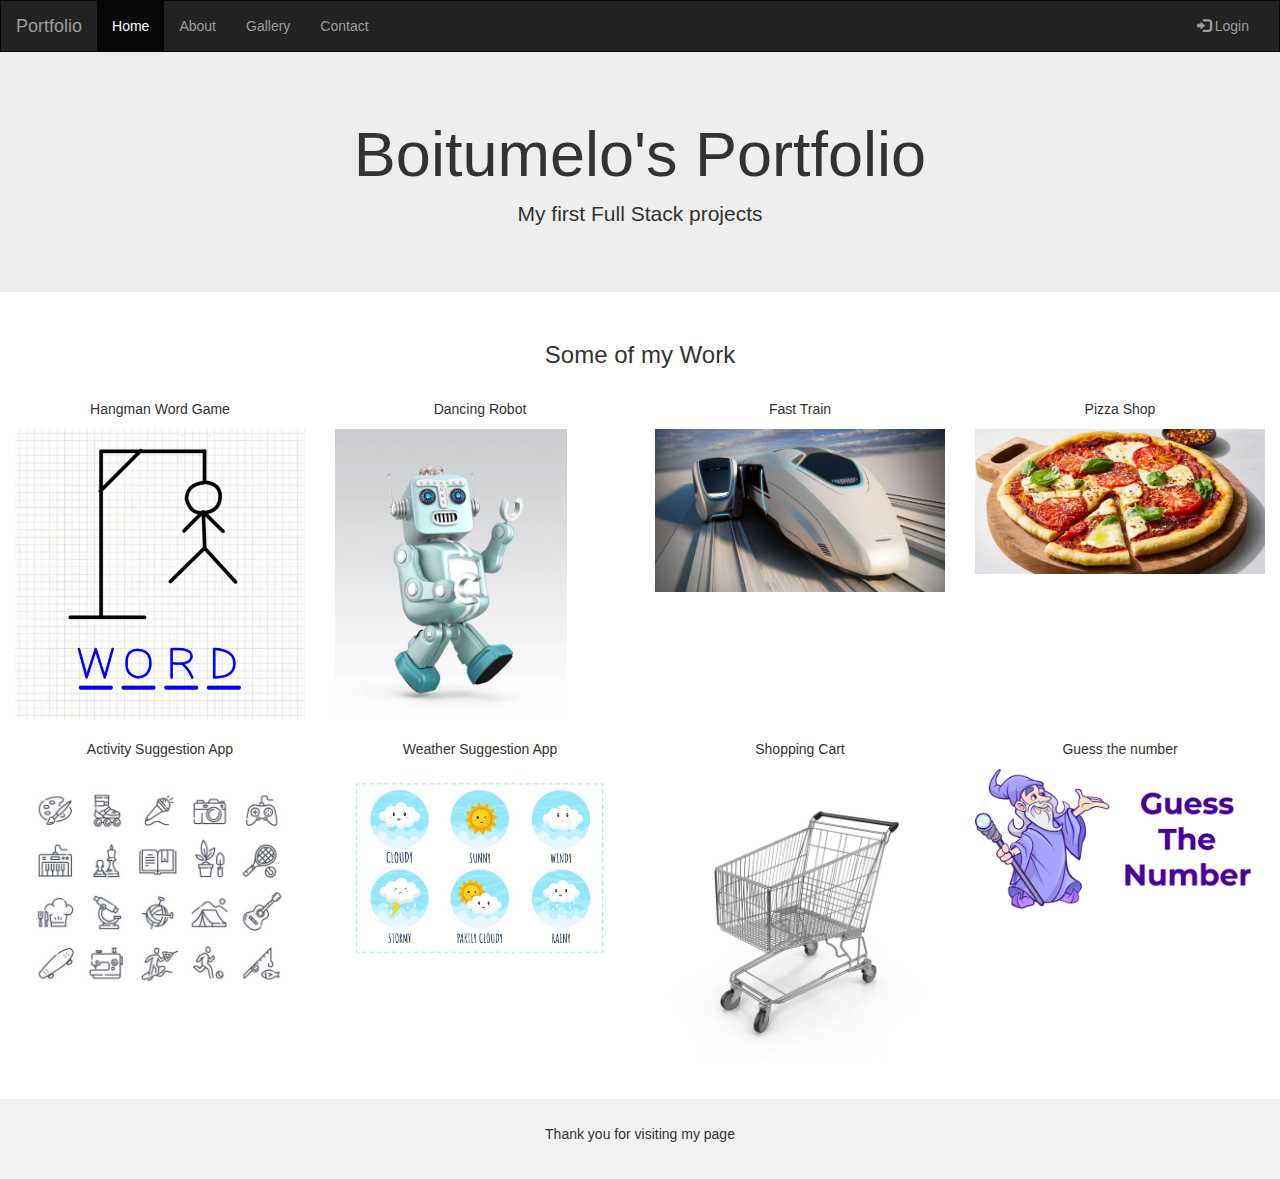
<file: index.html>
<!DOCTYPE html>
<html lang="en">
<head>
  <link rel="icon" type="image/jpg" href="chapter1/favicon.jpg">
  <title>Portfolio</title>
  <meta charset="utf-8">
  <meta name="viewport" content="width=device-width, initial-scale=1">
  <link rel="stylesheet" href="https://maxcdn.bootstrapcdn.com/bootstrap/3.4.1/css/bootstrap.min.css">
  <script src="https://ajax.googleapis.com/ajax/libs/jquery/3.7.1/jquery.min.js"></script>
  <script src="https://maxcdn.bootstrapcdn.com/bootstrap/3.4.1/js/bootstrap.min.js"></script>
  <style>
    /* Remove the navbar's default margin-bottom and rounded borders */ 
    .navbar {
      margin-bottom: 0;
      border-radius: 0;
    }
    
    /* Add a gray background color and some padding to the footer */
    footer {
      background-color: #f2f2f2;
      padding: 25px;
    }
  </style>
</head>
<body>

<nav class="navbar navbar-inverse">
  <div class="container-fluid">
    <div class="navbar-header">
      <button type="button" class="navbar-toggle" data-toggle="collapse" data-target="#myNavbar">
        <span class="icon-bar"></span>
        <span class="icon-bar"></span>
        <span class="icon-bar"></span>                        
      </button>
      <a class="navbar-brand" href="#">Portfolio</a>
    </div>
    <div class="collapse navbar-collapse" id="myNavbar">
      <ul class="nav navbar-nav">
        <li class="active"><a href="#">Home</a></li>
        <li><a href="#">About</a></li>
        <li><a href="#">Gallery</a></li>
        <li><a href="#">Contact</a></li>
      </ul>
      <ul class="nav navbar-nav navbar-right">
        <li><a href="#"><span class="glyphicon glyphicon-log-in"></span> Login</a></li>
      </ul>
    </div>
  </div>
</nav>

<div class="jumbotron">
  <div class="container text-center">
    <h1>Boitumelo's Portfolio</h1>      
    <p>My first Full Stack projects</p>
  </div>
</div>
  
<div class="container-fluid bg-3 text-center">    
  <h3>Some of my Work</h3><br>
  <div class="row">
    <div class="col-sm-3">
      <p>Hangman Word Game</p>
      <a href="hangman/hangman.html" target="_blank"><img src="hangman/hangman.png" class="img-responsive" style="width:100%" alt="Image"></a>
    </div>
    <div class="col-sm-3"> 
      <p>Dancing Robot</p>
      <a href="chapter7/chapter7.html" target="_blank"><img src="chapter7/robot.jpg" class="img-responsive" style="width: 80%" alt="Image"></a>
    </div>
    <div class="col-sm-3"> 
      <p>Fast Train</p>
      <a href="chapter12/chapter12.html" target="_blank"><img src="chapter12/movingtrain.jpg" class="img-responsive" style="width:100%" alt="Image"></a>
    </div>
    <div class="col-sm-3">
      <p>Pizza Shop</p>
      <a href="chapter14/chapter14.html" target="_blank"><img src="chapter14/pizza.jpg" class="img-responsive" style="width:100%" alt="Image"></a>
    </div>
  </div>
</div><br>

<div class="container-fluid bg-3 text-center">    
  <div class="row">
    <div class="col-sm-3">
      <p>Activity Suggestion App</p>
      <a href="chapter15/chapter15.html" target="_blank"><img src="chapter15/activity.jpg" class="img-responsive" style="width:100%" alt="Image"></a>
    </div>
    <div class="col-sm-3"> 
      <p>Weather Suggestion App</p>
      <a href="chapter17/chapter17.html" target="_blank"><img src="chapter17/Weather.jpg" class="img-responsive" style="width:100%" alt="Image"></a>
    </div>
    <div class="col-sm-3"> 
      <p>Shopping Cart</p>
      <a href="shoppingCart/shop.html" target="_blank"><img src="shoppingCart/cart.jpg" class="img-responsive" style="width:100%" alt="Image"></a>
    </div>
    <div class="col-sm-3">
      <p>Guess the number</p>
      <a href="guessgame/guess.html" target="_blank"><img src="guessgame/guess.png" class="img-responsive" style="width:100%" alt="Image"></a>
    </div>
  </div>
</div><br><br>

<footer class="container-fluid text-center">
 <p>Thank you for visiting my page</p>
</footer>

</body>
</html>
</file>
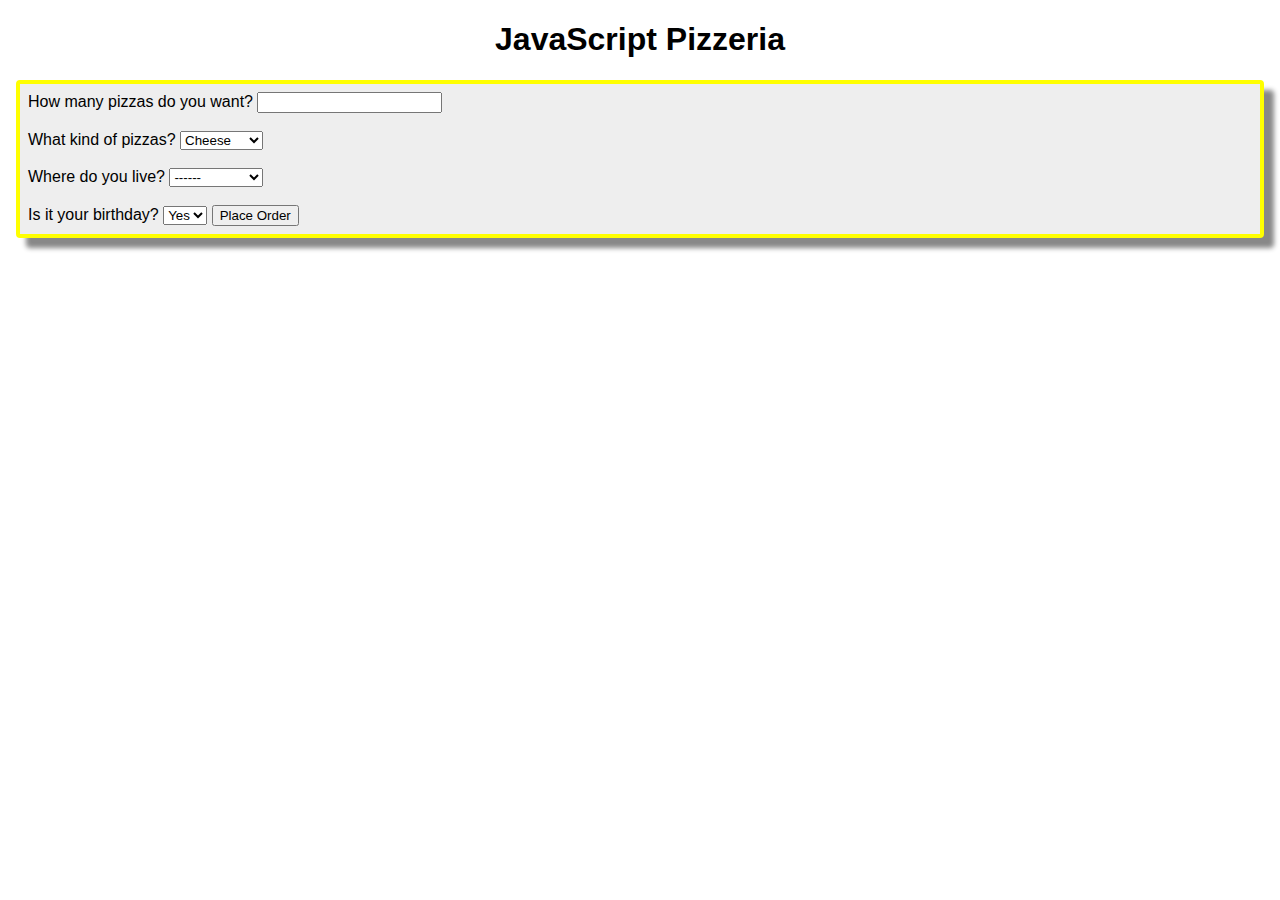
<file: chapter14/chapter14.html>
<!DOCTYPE html>
<html lang="en">

<head>
    <link rel="stylesheet" href="chapter14.css">
    <meta charset="UTF-8">
    <meta name="viewport" content="width=device-width, initial-scale=1.0">
    <title>Chapter 14</title>
</head>

<body>
    <h1>JavaScript Pizzeria</h1>

    <div id="orderForm">
        <label>How many pizzas do you want?
            <input type="number" id="numPizzas" />
        </label>
        <br />
        <br />
        <label>What kind of pizzas?
            <select id="typePizza">
                <option value="cheese">Cheese</option>
                <option value="pepperoni">Pepperoni</option>
                <option value="supreme">Supreme </option>
            </select>
        </label>
        <br />
        <br />
        <label>Where do you live?
            <select id="deliveryCity">
                <option value="------">------</option>
                <option value="Anytown">Anytown</option>
                <option value="Sacramento">Sacramento</option>
                <option value="Your Town">Your Town</option>
            </select>
        </label>
        <br />
        <br />
        <label>Is it your birthday?
            <select id="birthday">
                <option value="yes">Yes</option>
                <option value="no">No</option>
            </select>
        </label>

        <button type="button" id="placeOrder">Place Order</button>
    </div>
    <div id="displayTotal"></div>
    <script src="chapter14.js"></script>
</body>

</html>
</file>
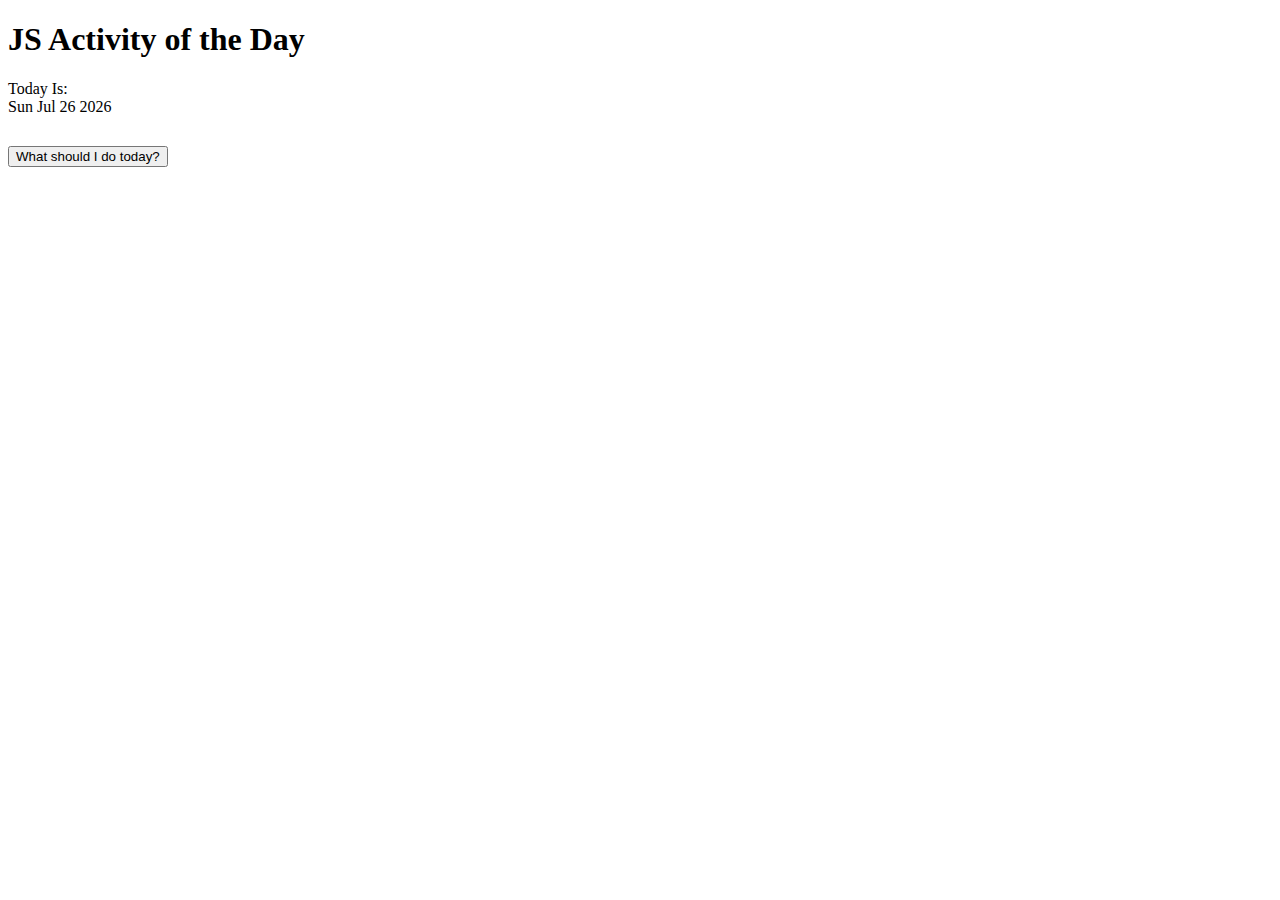
<file: chapter15/chapter15.html>
<!DOCTYPE html>
<html lang="en">

<head>
    <link rel="stylesheet" href="chapter15.css">
    <meta charset="UTF-8">
    <meta name="viewport" content="width=device-width, initial-scale=1.0">
    <title>Chapter 15 </title>
</head>

<body>
    <h1>JS Activity of the Day</h1>
    Today Is:
    <div id="todaysdate"></div>
    <div id="buttonBox">
        <button id="whattodo" type="button">What should I do today?</button>
    </div>
    <div id="thingToDo"></div>

    <script src="chapter15.js"></script>
</body>

</html>
</file>
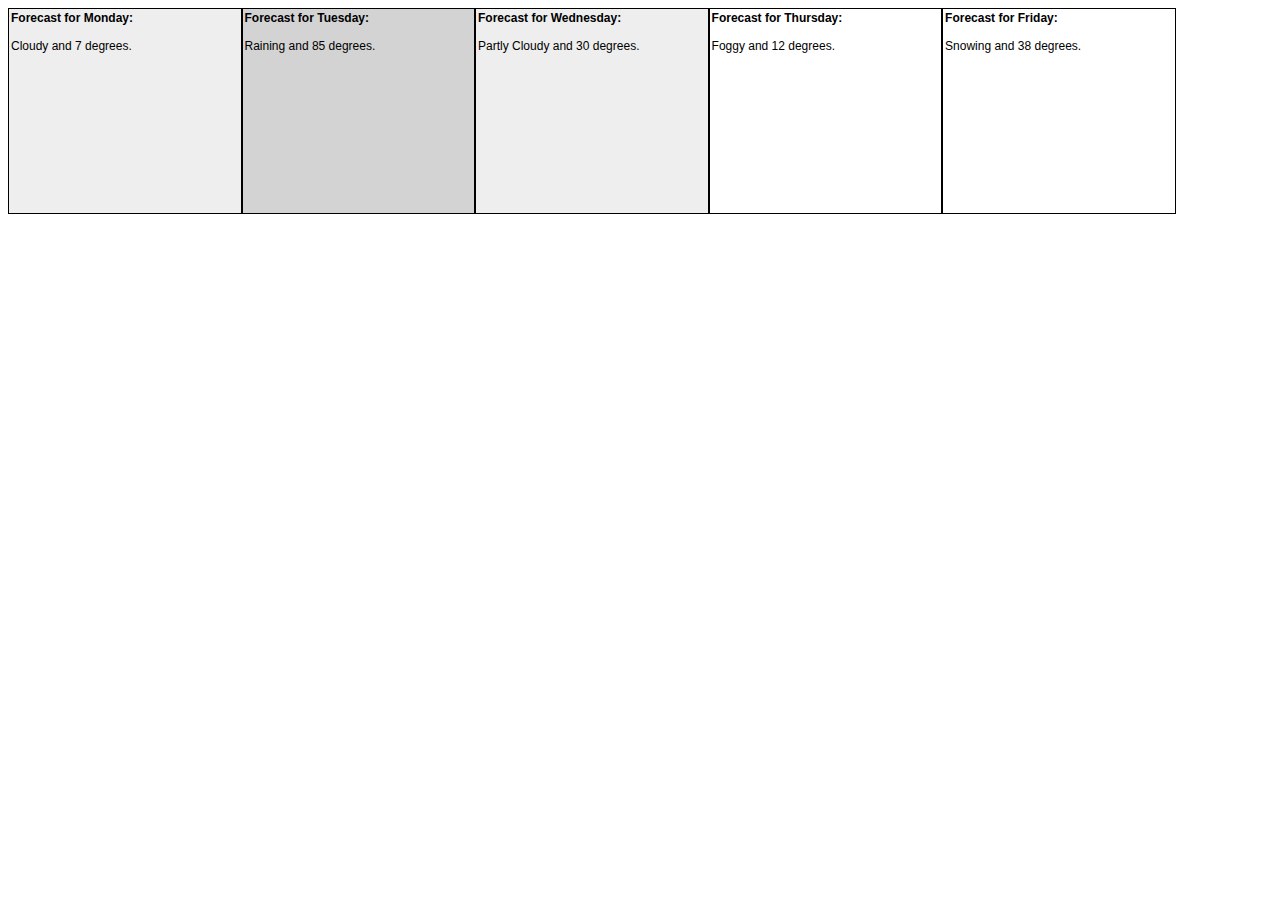
<file: chapter17/chapter17.html>
<!DOCTYPE html>
<html lang="en">
<head>
    <link rel="stylesheet" href="chapter17.css">
    <meta charset="UTF-8">
    <meta name="viewport" content="width=device-width, initial-scale=1.0">
    <title>Chapter 17</title>
</head>
<body>
    <div id="5DayWeather"></div>
    <script src="chapter17.js"></script>
</body>
</html>
</file>
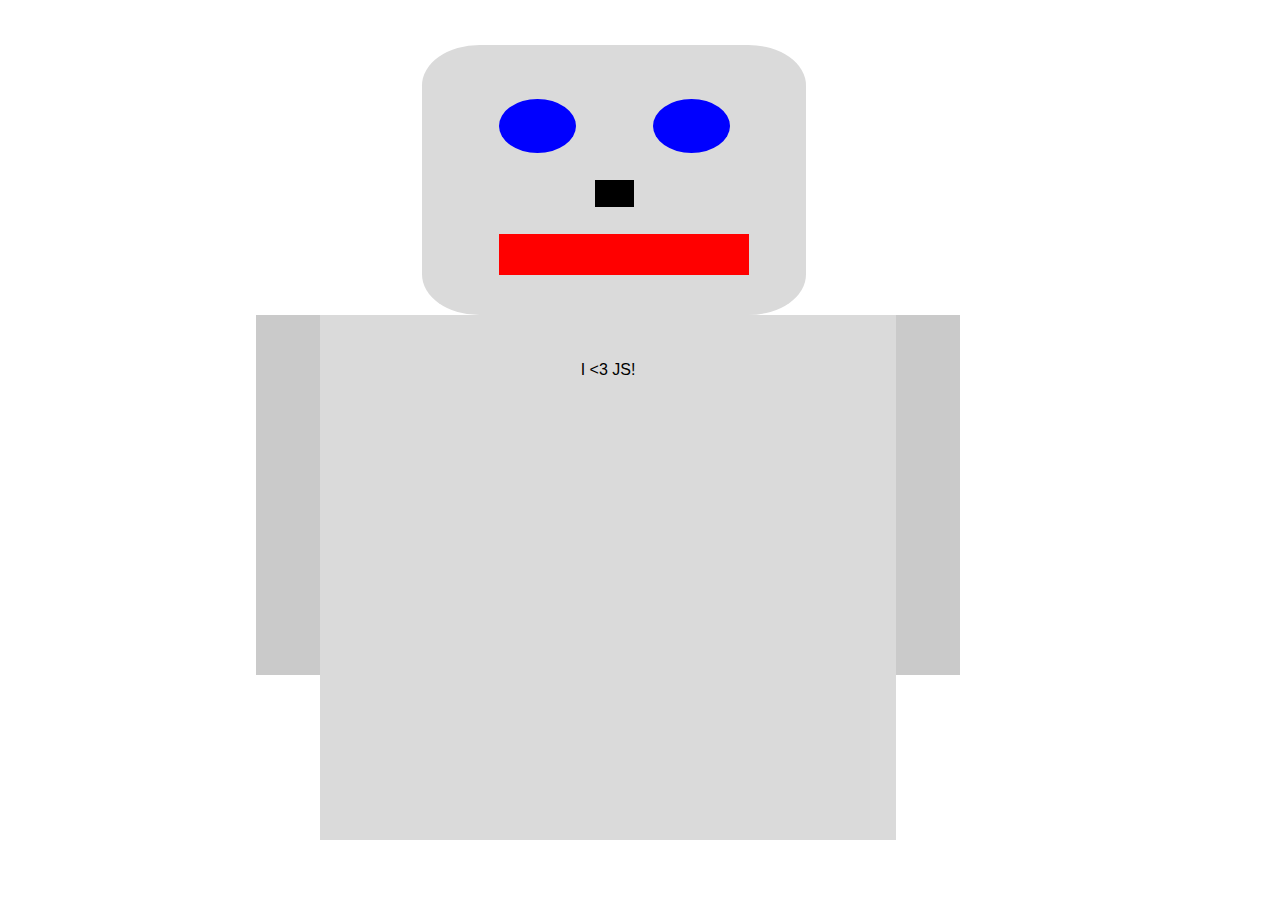
<file: chapter7/chapter7.html>
<!DOCTYPE html>
<html lang="en">
<head>
    <link rel="stylesheet" href="chapter7.css">
    <meta charset="UTF-8">
    <meta name="viewport" content="width=device-width, initial-scale=1.0">
    <title>Chapter 7</title>
</head>
<body>
    <div id="robot">
        <div id="head">
            <div class="eye" id="righteye"></div>
            <div class="eye" id="lefteye"></div>
            <div id="nose"></div>
            <div id="mouth"></div>
        </div>
        <div class="arm" id="rightarm"></div>
        <div id="body"><p>I &lt;3 JS!</p></div>
        <div class="arm" id="leftarm"></div>
        </div>
        <script src="chapter7.js"></script>
</body>
</html>
</file>
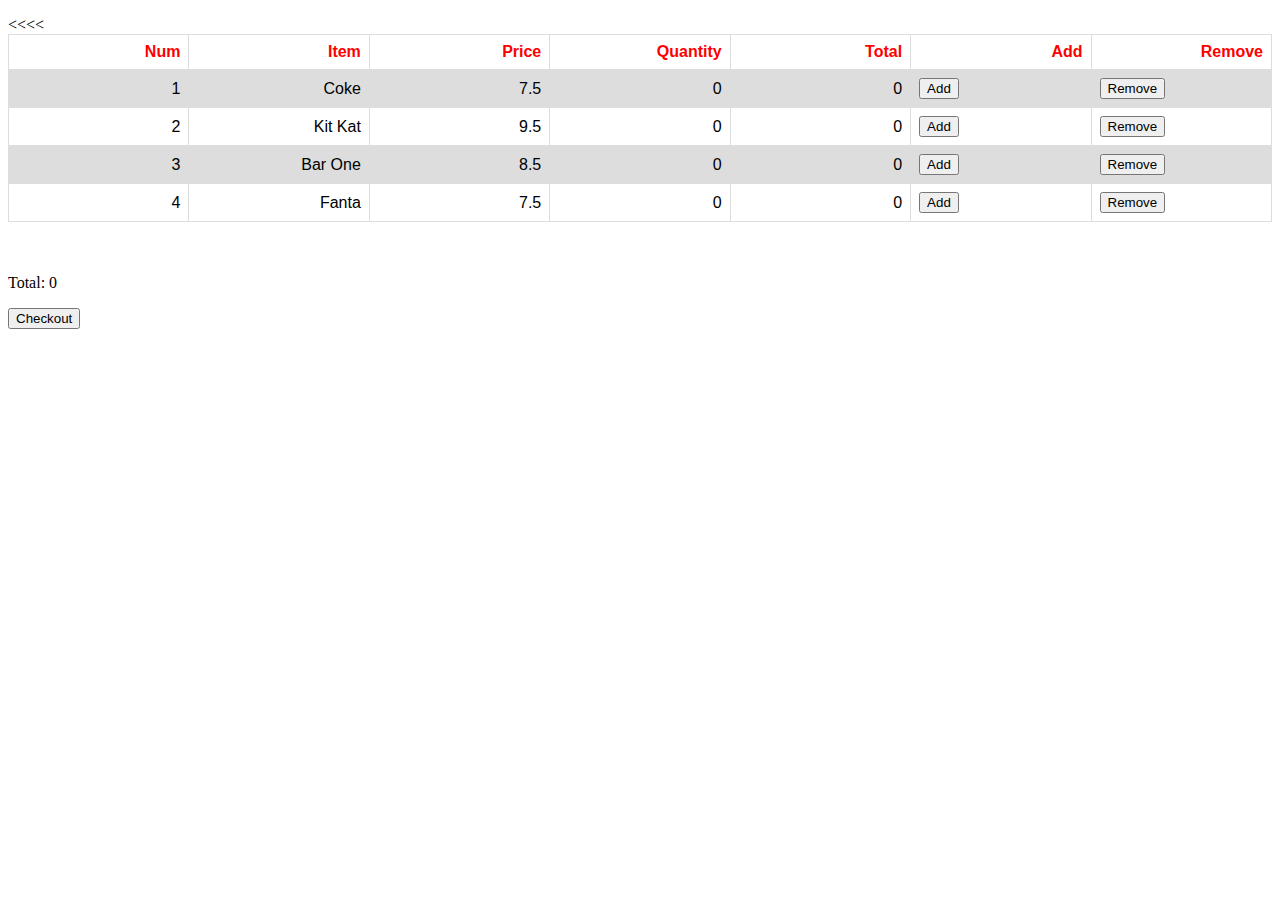
<file: shoppingCart/shop.html>
<!DOCTYPE html>
<html lang="en">

<head>
    <meta charset="UTF-8">
    <meta name="viewport" content="width=device-width, initial-scale=1.0">
    <link rel="stylesheet" type="text/css" media="screen" href="shop.css" />
    <title>Shopping Cart</title>
</head>

<body onload="display_all">
    <p id="demo"></p>
    <br /><br />
    <br />
    <p id="total"></p>

    <script src="shop.js"></script>
</body>

</html>
</file>
<file: chapter14/chapter14.css>
body {
    font-family: Arial, sans-serif;
}
h1 {
    text-align: center;
}
#orderForm {
    background-color: #eeeeee;
    border: 4px solid yellow;
    border-radius: 4px;
    padding: 8px;
    margin: 8px;
    box-shadow: 10px 10px 5px #888888;
}
</file>
<file: chapter15/chapter15.css>
body {
    font-family: "Comic Sans MS";
}

#buttonBox {
    margin-top: 30px;
}

#thingToDo {
    margin-top: 20px;
    background-color: #32b2d5;
7850}
</file>
<file: chapter17/chapter17.css>
#Monday,
#Tuesday,
#Wednesday,
#Thursday,
#Friday {
    width: 18%;
    height: 200px;
    float: left;
    border: 1px solid black;
    padding: 2px;
    font-family: sans-serif;
    font-size: 12px;
}

.Sunny {
    background-color: skyblue;
}

.Raining {
    background-color: lightgrey;
}

.Cloudy {
    background-color: #eee;
   }
   .Thunderstorm {
    background-color: #333;
    color: #fff;
   }
</file>
<file: chapter7/chapter7.css>
body {
    font-family: Arial;
}
p {
    font-size: 1em;
}
.eye {
    background-color:blue;
    width:20%;
    height:20%;
    border-radius: 50%;
}
.arm {
    background-color: #cacaca;
    position: absolute;
    top: 35%;
    width: 5%;
    height: 40%;
}

#head {
    width:30%;
    height:30%;
    border-radius: 15%;
    background-color: #dadada;
    position: absolute;
    left: 33%;
    top: 5%;
}
#righteye {
    position: absolute;
    left: 20%;
    top: 20%;
}
#lefteye {
    position: absolute;
    left: 60%;
    top: 20%;
}
#nose {
    position: absolute;
    left: 45%;
    top: 50%;
    width: 10%;
    height: 10%;
    background-color: black;
}
#mouth {
    position: absolute;
    width: 65%;
    height: 15%;
    left: 20%;
    top: 70%;
    background-color: red;
}
#body {
    position: absolute;
    left: 25%;
    top: 35%;
    width: 45%;
    height: 55%;
    background-color: #dadada;
    text-align:center;
    padding-top: 30px;
}

#rightarm {
    position:absolute;
    left:20%;
}
#leftarm {
    position: absolute;
    left: 70%;
}
</file>
<file: shoppingCart/shop.css>
table {
    font-family: arial, sans-serif;
    border-collapse: collapse;
    width: 100%;
}

td,
th {
    border: 1px solid #dddddd;
    text-align: left;
    padding: 8px;
}

tr:nth-child(even) {
    background-color: #dddddd;
}
</file>
